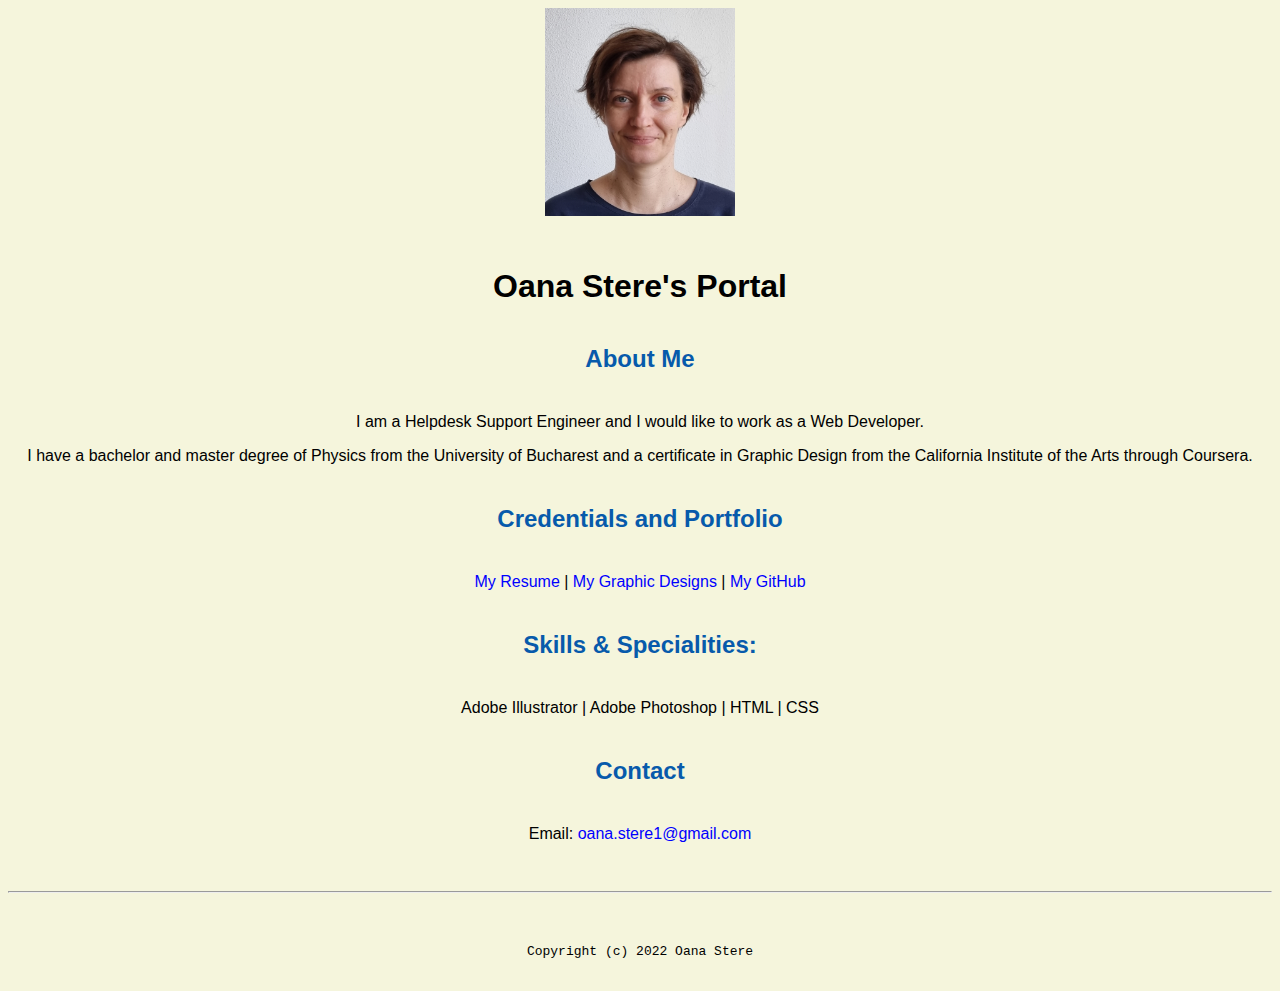
<file: index.html>
<!DOCTYPE html>
<html lang="en">
<head>
	<meta charset="utf-8">
	<meta name="viewport" content="width=device-width, initial-scale=1">
	
</head>

<header>
	<title>Oana Stere's Portal</title>
	<link rel="stylesheet" href="css/master.css">
</header>

<body>
 <img src="images/Oana.jpg" width="15%" alt="banner">
 <h1>Oana Stere's Portal</h1>
 <h2>About Me</h2>
 <p>I am a Helpdesk Support Engineer and I would like to work as a Web Developer.</p>
 <p>I have a bachelor and master degree of Physics from the University of Bucharest and a certificate in Graphic Design from the California Institute of the Arts through Coursera.</p>
 <h2>Credentials and Portfolio</h2>

<p><a href="resume.html" target="_blank">My Resume</a> | <a href="https://www.behance.net/oanastere" target="_blank">My Graphic Designs</a> | <a href="https://github.com/Oana1010" target="_blank">My GitHub</a></p>
<h2>Skills & Specialities:</h2>
<p>Adobe Illustrator | Adobe Photoshop | HTML | CSS</p>
<h2>Contact</h2>

<p>Email: <a href="mailto:oana.stere1@gmail.com">oana.stere1@gmail.com</a></p>
</body>

<footer>
	<hr>
	<code>Copyright (c) 2022 Oana Stere</code>
</footer>

</html>
</file>
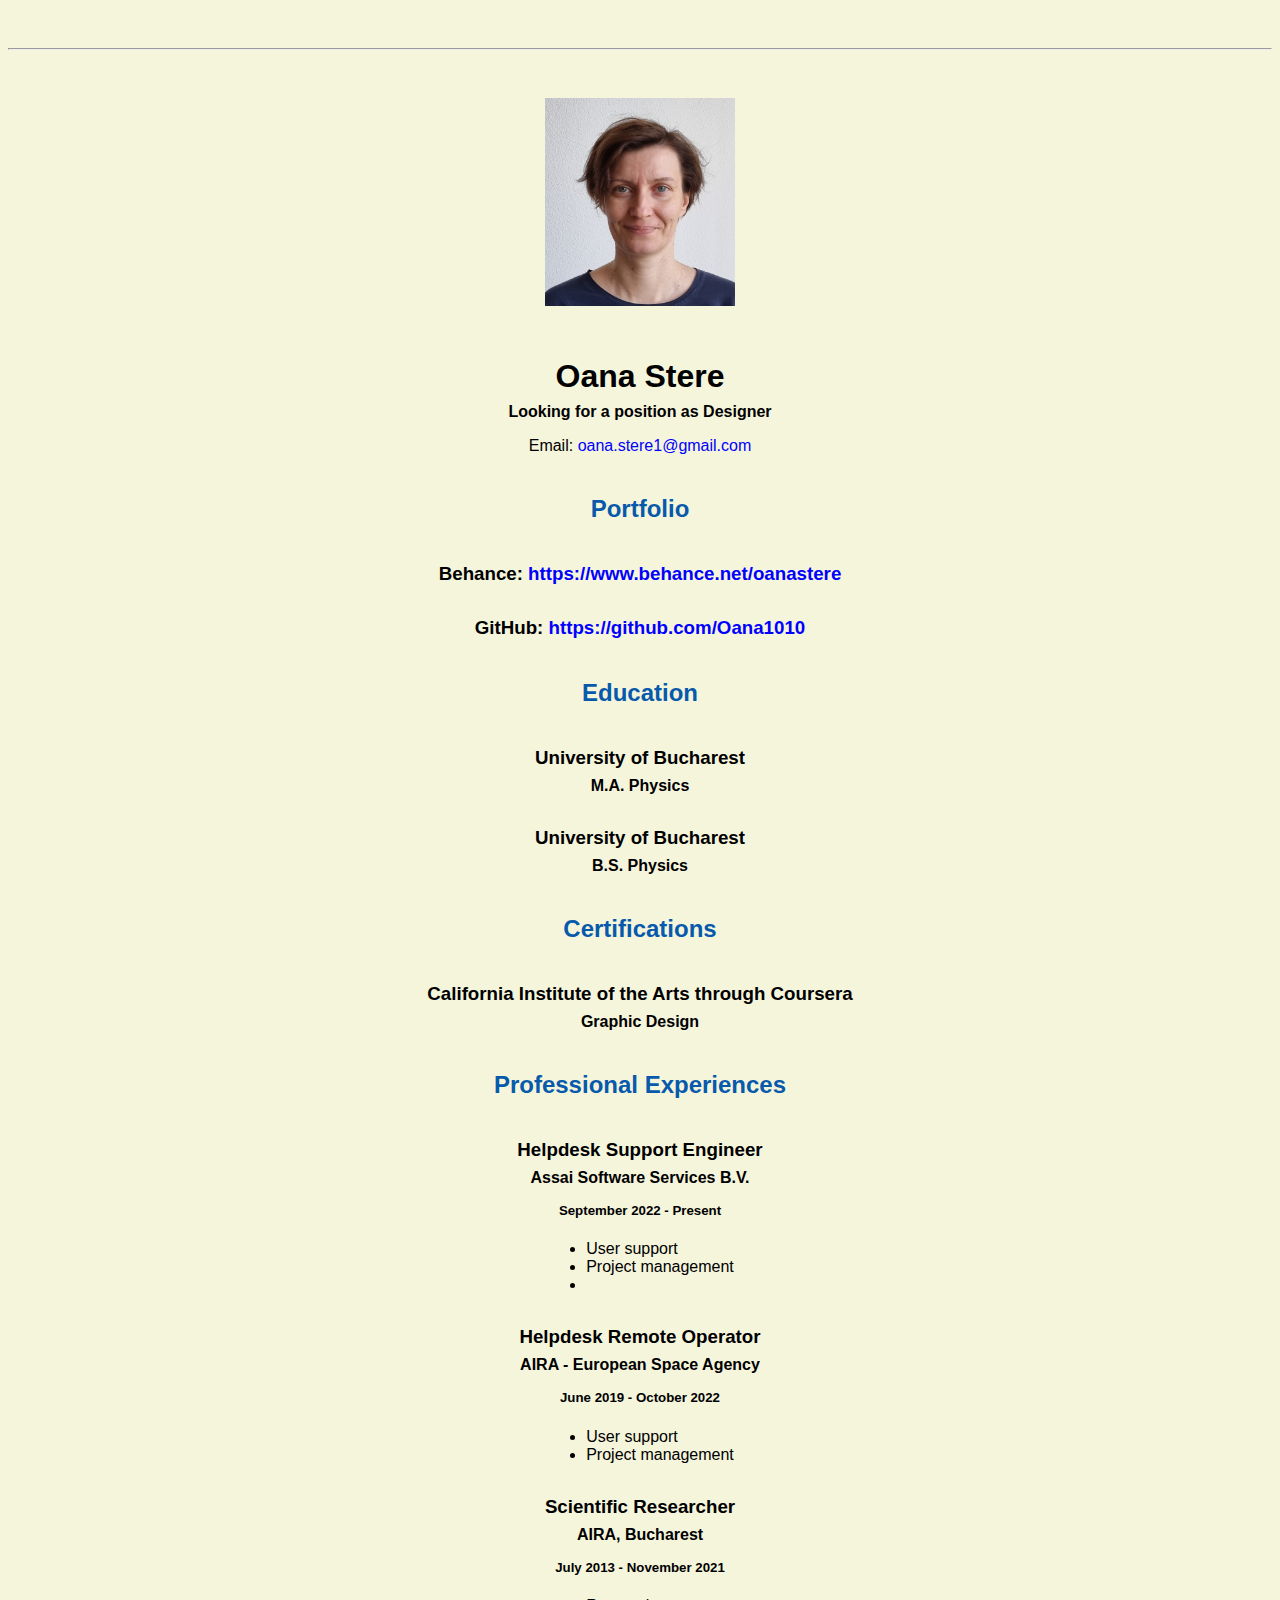
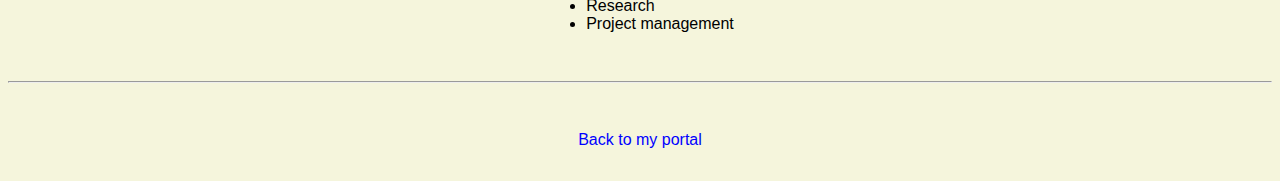
<file: resume.html>
<!doctype html>


<html lang="en">

  <header>
    <title>Oana Stere's Resume</title>
    <link rel="stylesheet" href="css/master.css">
    <link rel="FaviconIcon" href="favicon.ico" type="image/x-icon">
    <link rel="shortcut" href="favicon.ico" type="image/x-icon">
    <meta name="viewport" content="widht=device-width, initial-scale=1, shrink-to-fit=no">
    <meta name="name" content="Oana Stere's Portal">
    
  </header>

  <body>
    <hr>

    <img src="images/Oana.jpg" alt="Oana Stere's headshot" width="15%">

    <h1>Oana Stere</h1>
    <h4>Looking for a position as Designer</h4>

    <p>Email: <a href="mailto:oana.stere1@gmail.com" target="_blank">oana.stere1@gmail.com</a></p>
   
    <h2>Portfolio</h2>
      <h3>Behance: <a href="https://www.behance.net/oanastere" target="_blank">https://www.behance.net/oanastere</a></h3>
      <h3>GitHub: <a href="https://github.com/Oana1010" target="_blank">https://github.com/Oana1010</a></h3>

    <h2>Education</h2>

    <h3>University of Bucharest</h3>
    <h4>M.A. Physics</h4>

    <h3>University of Bucharest</h3>
    <h4>B.S. Physics</h4>

    <h2>Certifications</h2>

    <h3>California Institute of the Arts through Coursera</h3>
    <h4>Graphic Design</h4>

    <h2>Professional Experiences</h2>

    <h3>Helpdesk Support Engineer</h3>
    <h4>Assai Software Services B.V. </h4>
    <h5>September 2022 - Present</h5>
      <ul>
        <li>User support</li>
        <li>Project management<li>
      </ul>
    
    
    <h3>Helpdesk Remote Operator</h3>
    <h4>AIRA - European Space Agency</h4>
    <h5>June 2019 - October 2022</h5>
      <ul>
        <li>User support</li>
        <li>Project management</li>
      </ul>

    <h3>Scientific Researcher</h3>
    <h4>AIRA, Bucharest</h4>
    <h5>July 2013 - November 2021</h5>
      <ul>
        <li>Research</li>
        <li>Project management</li>
      </ul>
  <body>

  <footer>
  <hr>
  <p><a href="index.html">Back to my portal</a><p>
  </footer>

</html>
</file>
<file: css/master.css>
/* Cascading stylesheet for the website */

/* Text inside these asterisks and slashes are comments for human */

  a {
    color: blue; /* set the text color to blue here */
    text-decoration: none; /* This means we do not want hyperlinks to be underlined */
  }

  a:hover {
    color: red; /* set the text color to red here */
    text-decoration: none; /* This means we do not want hyperlinks to be underlined */
  }

  body {
    background-color: beige; /* set the background color here */
    color: black; /* set the text color to black here */
    font-family: Arial, Helvetica, sans-serif; /* set the font here */
    text-align: center; /* set the text alignment here */
   }

  footer {
    margin-top: 2rem;
    margin-bottom: 2rem;
  }

  h1 {
    margin-bottom: 0.5rem;
    margin-top: 3rem;
   }

  h2 {
    color: #075AAB; /* set the text color of to #075AAB here */
    /* set both the bottom margin and top margin to 2.5rem here */
    margin-bottom: 2.5rem;
    margin-top: 2.5rem;
   }

  h3 {
    margin-bottom: 0;
    margin-top: 2rem;
  }

  h4 {
    margin-bottom: 1rem;
    margin-top: 0.5rem;
  }

  h5 {
    margin-top: 0.5rem;
  }

  hr {
    margin-bottom: 3rem;
    margin-top: 3rem;
  }

  /* this controls how the bullet points in the resume page looks */
  ul {
    display: table;
    margin: 0 auto;
    text-align: left;
  }
</file>
